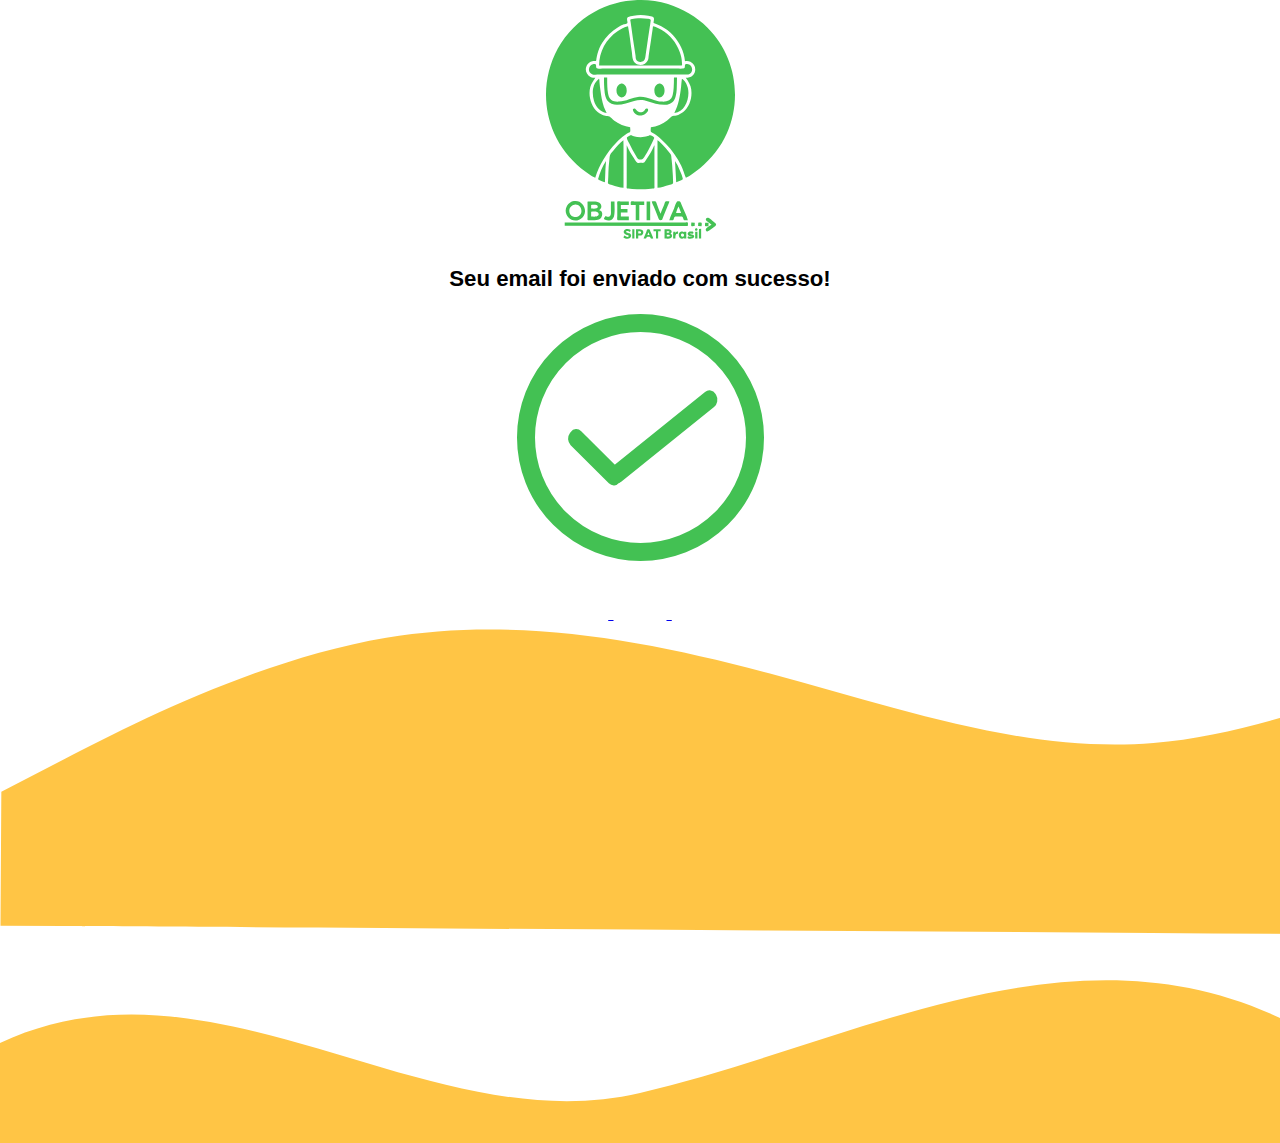
<file: agradecimento.html>
<!DOCTYPE html>
<html lang="en">
<head>
    <meta charset="UTF-8">
    <meta name="viewport" content="width=device-width, initial-scale=1.0">
    <title>Obrigado!!</title>
    <link rel="stylesheet" href="style\style.css">
</head>
<body class="corpo">
<section class="Obrigado">
    <div class="Nada">
  <a href="/index.html"><img id="inferno" src="Assets\image\chico.svg" alt=""></a>
</div>
    <h3 class="aiai">Seu email foi enviado com sucesso!</h3>
    <div class="nao">
        <img id="amem" src="Assets\image\nao 3.svg"  alt="">
    </div>
</section>
<div class="maracutaia">
  <div class="duarte">
    <a target="_blank" href="https://www.instagram.com/objetivasipat">
      <img src="/Assets/image/logoinstagram.svg" alt="Instagram">
    </a>
    <a target="_blank" href="https://www.youtube.com/@objetivasipatbrasil155">
      <img src="/Assets/image/logoyoutube.svg" alt="YouTube">
    </a>
    <a target="_blank" href="https://br.linkedin.com/in/objetiva-objetiva-sipat-brasil-581542238">
      <img src="/Assets/image/logolinkedin.svg" alt="LinkedIn">
    </a>
  </div>
  <!-- A imagem da onda para telas menores que 1920px -->
  <img class="onda" src="Assets/image/Vector.svg" alt="Onda amarela com as redes sociais.">
  
      <div class="fundo-amarelo"></div>
         <div class="onda-svg-footer">
    <svg viewBox="0 0 1920 320" preserveAspectRatio="none" xmlns="http://www.w3.org/2000/svg">
      <path fill="#ffc545" fill-opacity="1"
        d="M0,160 C320,0 640,320 960,240 C1280,160 1600,-40 1920,120 L1920,320 L0,320 Z" />
    </svg>
  </div>
</div>

</body>
</html>
</file>
